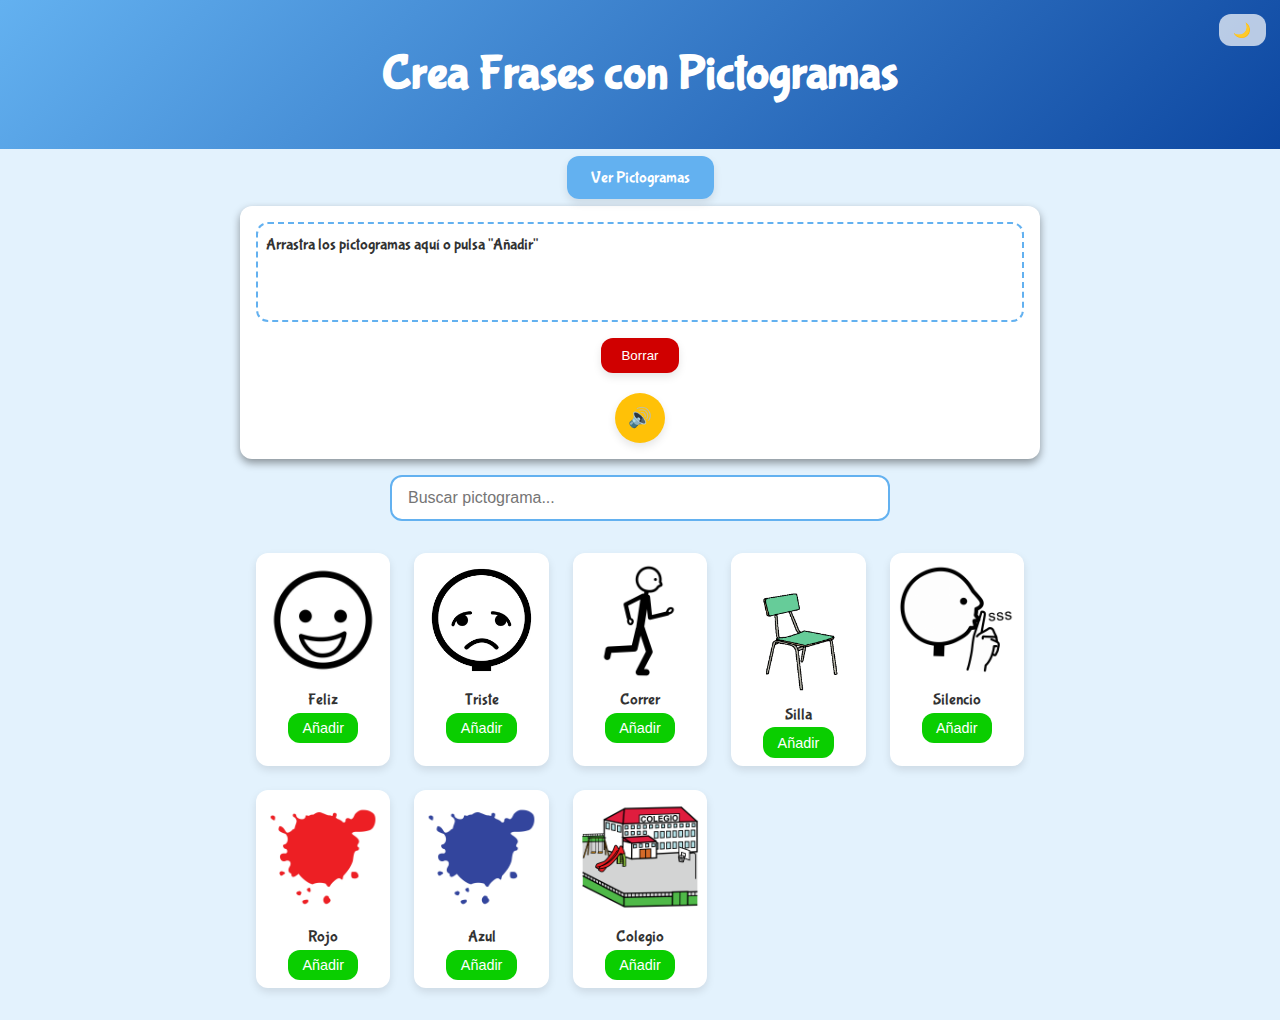
<file: frases.html>
<!DOCTYPE html>
<html lang="es">
<head>
  <meta charset="UTF-8">
  <meta name="viewport" content="width=device-width, initial-scale=1">
  <title>Crear Frases con Pictogramas</title>
  <link rel="stylesheet" href="frases.css">
  <!-- Fuentes para un estilo divertido -->
  <link href="https://fonts.googleapis.com/css2?family=Bubblegum+Sans&display=swap" rel="stylesheet">
  <link href="https://fonts.googleapis.com/css2?family=Comic+Neue:wght@300;400;700&display=swap" rel="stylesheet">
</head>
<body>
  <header>
    <h1>Crea Frases con Pictogramas</h1>

  </header>

  <!-- Botón de navegación hacia index.html -->
  <div class="nav-link-container">
    <a href="index.html" class="nav-link-button">Ver Pictogramas</a>
     <!-- Botón de cambio de tema -->
   <button id="theme-toggle" class="theme-toggle">🌙</button>
  </div>

  <!-- Área para construir la frase -->
  <section id="phrase-builder">
    <div id="phrase-display">
      <p class="placeholder">Arrastra los pictogramas aquí o pulsa "Añadir"</p>
    </div>
    <button id="clear-phrase">Borrar</button>
    <!-- Botón para que la app lea la frase en voz alta -->
    <button id="read-phrase" class="read-phrase" title="Escuchar Frase">🔊</button>
  </section>

  <!-- Buscador de pictogramas -->
  <section id="search-section">
    <input type="text" id="search-input" placeholder="Buscar pictograma...">
  </section>

  <!-- Grid de pictogramas -->
  <section id="pictogram-grid">
    <!-- Los pictogramas se cargarán dinámicamente -->
  </section>

  <script src="frases.js"></script>
</body>
</html>
</file>
<file: frases.css>
/* Base reset y variables */
* {
  box-sizing: border-box;
  margin: 0;
  padding: 0;
}

:root {
  --primary-color: #63b1f0;
  --secondary-color: #0D47A1;
  --accent-color: #FFC107;
  --background-color: #e3f2fd;
  --text-color: #333;
  --card-bg: #fff;
  --shadow: 0 4px 8px rgba(0, 0, 0, 0.1);
  --border-radius: 12px;
  --transition: all 0.3s ease;
}

/* Tema oscuro (se activa con la clase .dark en el body) */
body.dark {
  --primary-color: #304ffe;
  --secondary-color: #1a237e;
  --background-color: #212121;
  --text-color: #eee;
  --card-bg: #424242;
}

/* Estilos globales */
body {
  font-family: 'Bubblegum Sans', cursive, Arial, sans-serif;
  background-color: var(--background-color);
  color: var(--text-color);
  line-height: 1.6;
}

/* Encabezado */
header {
  background: linear-gradient(135deg, var(--primary-color), var(--secondary-color));
  color: #fff;
  padding: 1.5em;
  text-align: center;
  font-size: 1.5em;
  font-weight: bold;
  position: relative;
}

/* Botón de tema */
.theme-toggle {
  position: absolute;
  top: 1em;
  right: 1em;
  padding: 0.5em 1em;
  font-size: 0.9em;
  background: rgba(255, 255, 255, 0.7);
  border: none;
  border-radius: var(--border-radius);
  cursor: pointer;
  transition: var(--transition);
}
.theme-toggle:hover {
  transform: scale(1.05);
}

/* Área para construir la frase */
#phrase-builder {
  background: var(--card-bg);
  margin: 1em auto;
  padding: 1em;
  max-width: 800px;
  border-radius: var(--border-radius);
  box-shadow: 0 4px 8px rgba(0, 0, 0, 0.4);
  display: flex;
  flex-direction: column;
  align-items: center;
}

#phrase-display {
  min-height: 100px;
  width: 100%;
  border: 2px dashed var(--primary-color);
  border-radius: var(--border-radius);
  display: flex;
  flex-wrap: wrap;
  gap: 0.5em;
  padding: 0.5em;
  margin-bottom: 1em;
  background-color: var(--card-bg);
  transition: background-color 0.3s ease;
}

#phrase-display.dragover {
  background-color: rgba( var(--primary-color), 0.1);
}

#phrase-display img {
  max-height: 80px;
  object-fit: contain;
  border-radius: var(--border-radius);
  cursor: pointer;
  transition: var(--transition);
}

#phrase-display img:hover {
  opacity: 0.8;
  transform: scale(1.05);
}

/* Animación de rebote */
@keyframes bounce {
  0%   { transform: scale(1); }
  50%  { transform: scale(1.2); }
  100% { transform: scale(1); }
}
.added-bounce {
  animation: bounce 0.5s ease;
}

/* Botón para borrar la frase */
#clear-phrase {
  background: #d00000;
  color: #fff;
  padding: 0.75em 1.5em;
  border: none;
  border-radius: var(--border-radius);
  cursor: pointer;
  transition: var(--transition);
  box-shadow: var(--shadow);
}
#clear-phrase:hover {
  background: #ff0000;
  transform: translateY(-2px);
  box-shadow: 0 6px 8px rgba(0, 0, 0, 0.4);
}

/* Botón para escuchar la frase */
.read-phrase {
  width: 50px;
  height: 50px;
  border-radius: 50%;
  background: var(--accent-color);
  color: #fff;
  border: none;
  font-size: 1.2em;
  cursor: pointer;
  transition: var(--transition);
  box-shadow: var(--shadow);
  margin-top: 1em;
}
.read-phrase:hover {
  transform: translateY(-2px);
}

/* Buscador de pictogramas */
#search-section {
  width: 100%;
  display: flex;
  justify-content: center;
  margin: 1em 0;
}
#search-input {
  width: 90%;
  max-width: 500px;
  padding: 0.75em 1em;
  font-size: 1em;
  border: 2px solid var(--primary-color);
  border-radius: var(--border-radius);
  outline: none;
  transition: var(--transition);
}
#search-input:focus {
  border-color: var(--secondary-color);
  box-shadow: 0 6px 8px rgba(0, 0, 0, 0.4);
}

/* Grid de pictogramas */
#pictogram-grid {
  display: grid;
  grid-template-columns: repeat(auto-fill, minmax(120px, 1fr));
  gap: 1.5em;
  padding: 1em;
  max-width: 800px;
  margin: 0 auto 1em;
}
.pictogram {
  background: var(--card-bg);
  border-radius: var(--border-radius);
  box-shadow: var(--shadow);
  padding: 0.5em;
  text-align: center;
  cursor: pointer;
  transition: var(--transition);
}
.pictogram:hover {
  transform: scale(1.05);
  background-color: var(--primary-color);
  color: #f7f7f7;
}
.pictogram img {
  max-width: 100%;
  height: auto;
  display: block;
  margin: 0 auto 0.5em;
  border-radius: var(--border-radius);
}
.add-button {
  background: #0ace00;
  color: #ffffff;
  padding: 0.5em 1em;
  border: none;
  border-radius: var(--border-radius);
  cursor: pointer;
  transition: var(--transition);
  font-size: 0.9em;
}
.add-button:hover {
  background: #10ff04;
  transform: translateY(-2px);
}

/* Botones de navegación */
.nav-link-container {
  text-align: center;
  margin: 1em 0;
  background: var(--background-color);
}
.nav-link-button {
  background: var(--primary-color);
  color: #fff;
  padding: 0.75em 1.5em;
  border-radius: var(--border-radius);
  text-decoration: none;
  box-shadow: var(--shadow);
  transition: var(--transition);
}
.nav-link-button:hover {
  background: var(--secondary-color);
  transform: translateY(-2px);
}
</file>
